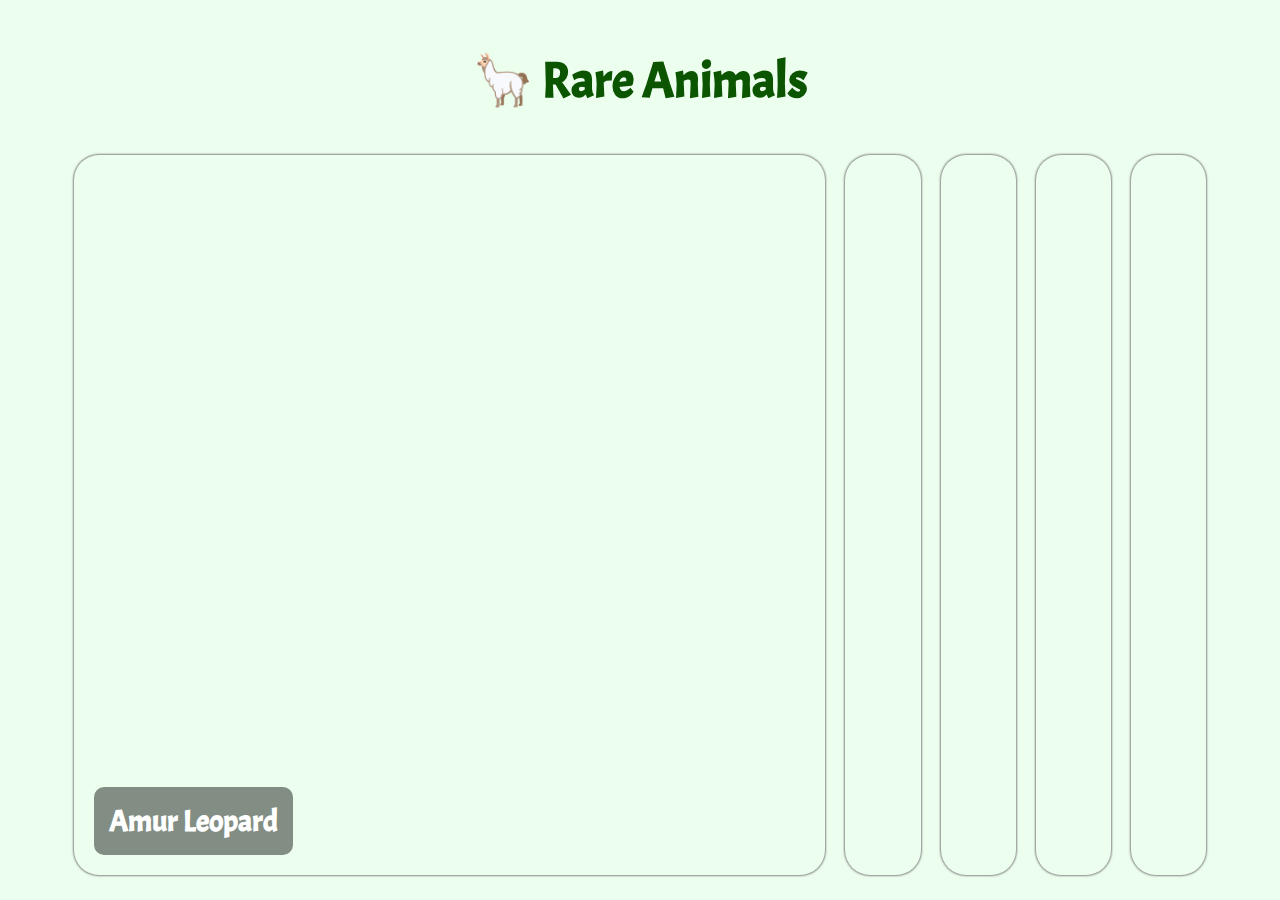
<file: 1-expandingCards/index.html>
<!DOCTYPE html>
<html lang="en">

<head>
    <meta charset="UTF-8">
    <meta http-equiv="X-UA-Compatible" content="IE=edge">
    <meta name="viewport" content="width=device-width, initial-scale=1.0">
    <link rel="stylesheet" href="https://cdnjs.cloudflare.com/ajax/libs/font-awesome/5.15.3/css/all.min.css"
        integrity="sha512-iBBXm8fW90+nuLcSKlbmrPcLa0OT92xO1BIsZ+ywDWZCvqsWgccV3gFoRBv0z+8dLJgyAHIhR35VZc2oM/gI1w=="
        crossorigin="anonymous" referrerpolicy="no-referrer" />
    <link rel="stylesheet" href="style.css">
    <title>Expanding Cards</title>
</head>

<body>
    <h1>🦙 Rare Animals</h1>
    <div class="container">
        <div class="panel active"
            style="background-image: url('https://www.cheatsheet.com/wp-content/uploads/2019/04/Amur_Leopard.jpg');">
            <h3>Amur Leopard</h3>
        </div>

        <div class="panel"
            style="background-image: url('https://www.cheatsheet.com/wp-content/uploads/2019/04/Black_spider_monkey.jpg');">
            <h3>Peruvian Spider Monkey (and Boris Johnson? 🤔)</h3>
        </div>

        <div class="panel"
            style="background-image: url('https://www.cheatsheet.com/wp-content/uploads/2019/04/greater_bamboo_lemur.jpg');">
            <h3>Madagascar’s Greater Bamboo Lemur</h3>
        </div>

        <div class="panel"
            style="background-image: url('https://www.cheatsheet.com/wp-content/uploads/2019/04/bornean_orangutang.jpg');">
            <h3>The Bornean Orangutan</h3>
        </div>

        <div class="panel"
            style="background-image: url('https://www.cheatsheet.com/wp-content/uploads/2019/04/pangolin.jpg');">
            <h3>Pangolin</h3>
        </div>
    </div>



    <script src="script.js"></script>
</body>

</html>
</file>
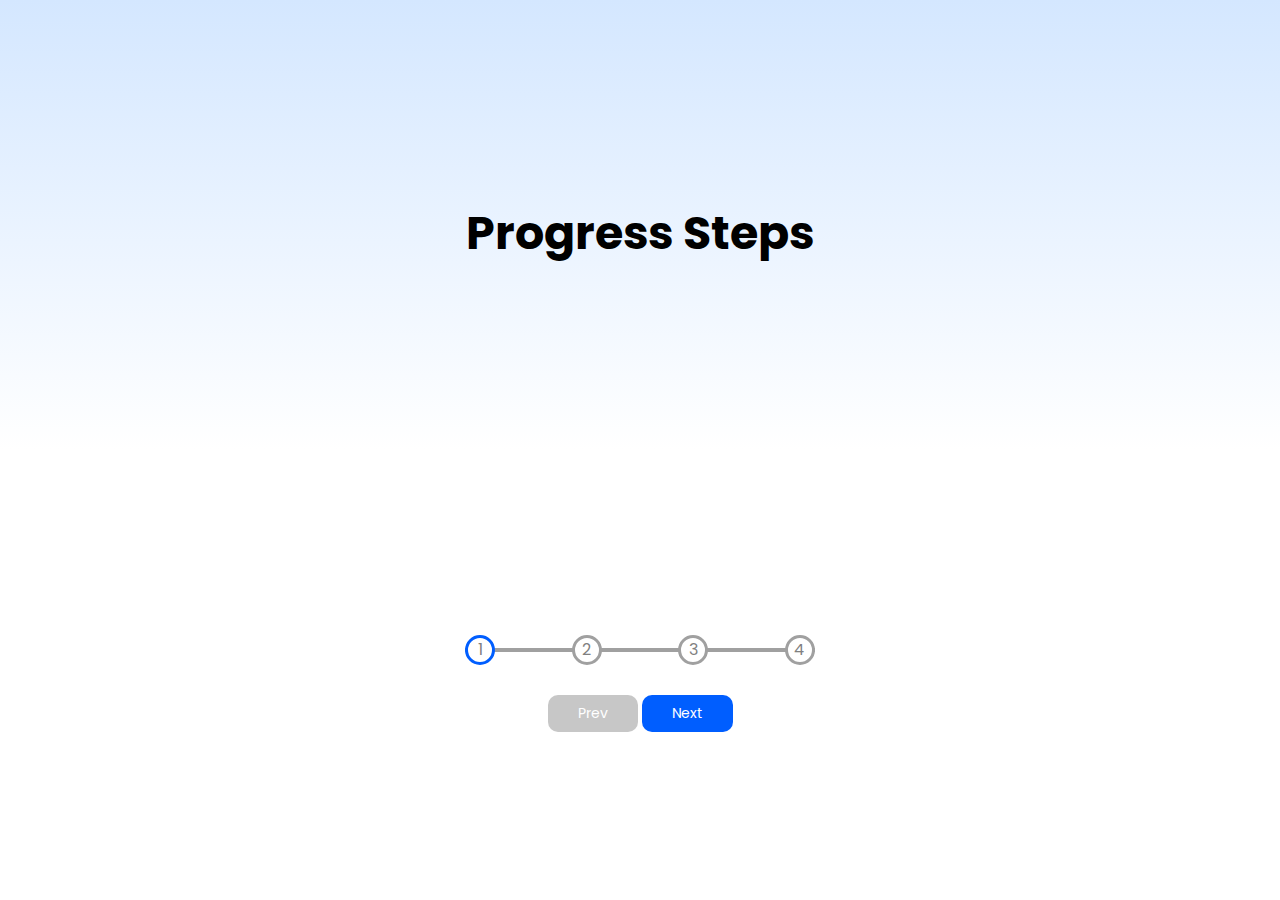
<file: 2-progressSteps/index.html>
<!DOCTYPE html>
<html lang="en">

<head>
    <meta charset="UTF-8">
    <meta http-equiv="X-UA-Compatible" content="IE=edge">
    <meta name="viewport" content="width=device-width, initial-scale=1.0">
    <link rel="stylesheet" href="https://cdnjs.cloudflare.com/ajax/libs/font-awesome/5.15.3/css/all.min.css"
        integrity="sha512-iBBXm8fW90+nuLcSKlbmrPcLa0OT92xO1BIsZ+ywDWZCvqsWgccV3gFoRBv0z+8dLJgyAHIhR35VZc2oM/gI1w=="
        crossorigin="anonymous" referrerpolicy="no-referrer" />
    <link rel="stylesheet" href="style.css">
    <title>Progress Steps</title>
</head>

<body>
    <h1>Progress Steps</h1>
    <div class="container">
        <div class="progress-container">
            <div class="progress" id="progress"></div>
            <div class="circle active">1</div>
            <div class="circle">2</div>
            <div class="circle">3</div>
            <div class="circle">4</div>
        </div>
        <button class="btn" id="prev" disabled>Prev</button>
        <button class="btn" id="next">Next</button>
    </div>


    <script src="script.js"></script>
</body>

</html>
</file>
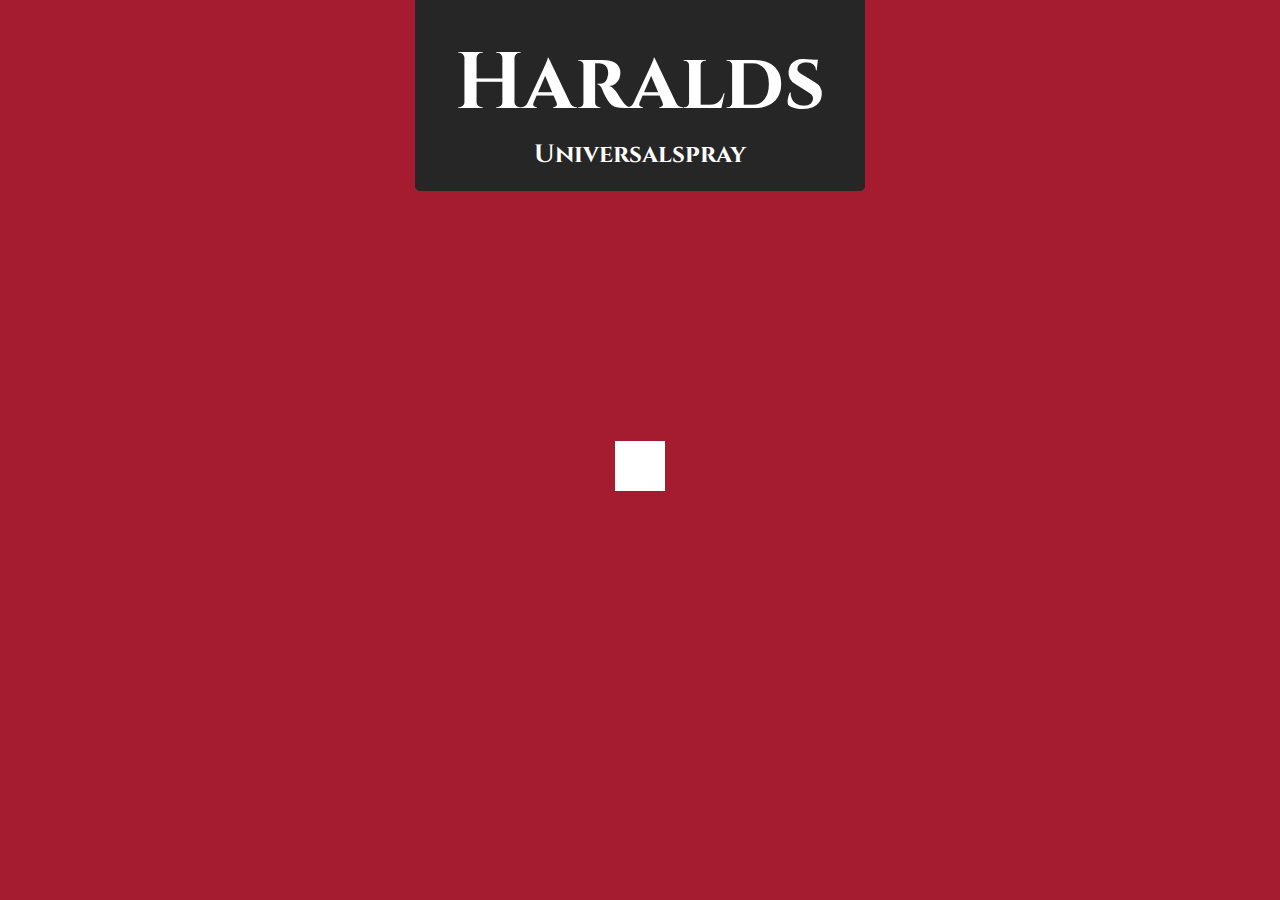
<file: 4-hiddenSearch/index.html>
<!DOCTYPE html>
<html lang="en">

<head>
    <meta charset="UTF-8">
    <meta http-equiv="X-UA-Compatible" content="IE=edge">
    <meta name="viewport" content="width=device-width, initial-scale=1.0">
    <link rel="stylesheet" href="https://cdnjs.cloudflare.com/ajax/libs/font-awesome/5.15.3/css/all.min.css"
        integrity="sha512-iBBXm8fW90+nuLcSKlbmrPcLa0OT92xO1BIsZ+ywDWZCvqsWgccV3gFoRBv0z+8dLJgyAHIhR35VZc2oM/gI1w=="
        crossorigin="anonymous" referrerpolicy="no-referrer" />
    <link rel="stylesheet" href="style.css">
    <title>Hidden Search</title>
</head>

<body>
    <div class="header">
        <h1>Haralds</h1>
        <h2>Universalspray</h2>
        <div id="flyout-debug"></div>
    </div>

    <div class="search">
        <input class="input" type="text" placeholder="Search...">
        <button class="btn">
            <i class="fas fa-search"></i>
        </button>
    </div>


    <script src="script.js"></script>
</body>

</html>
</file>
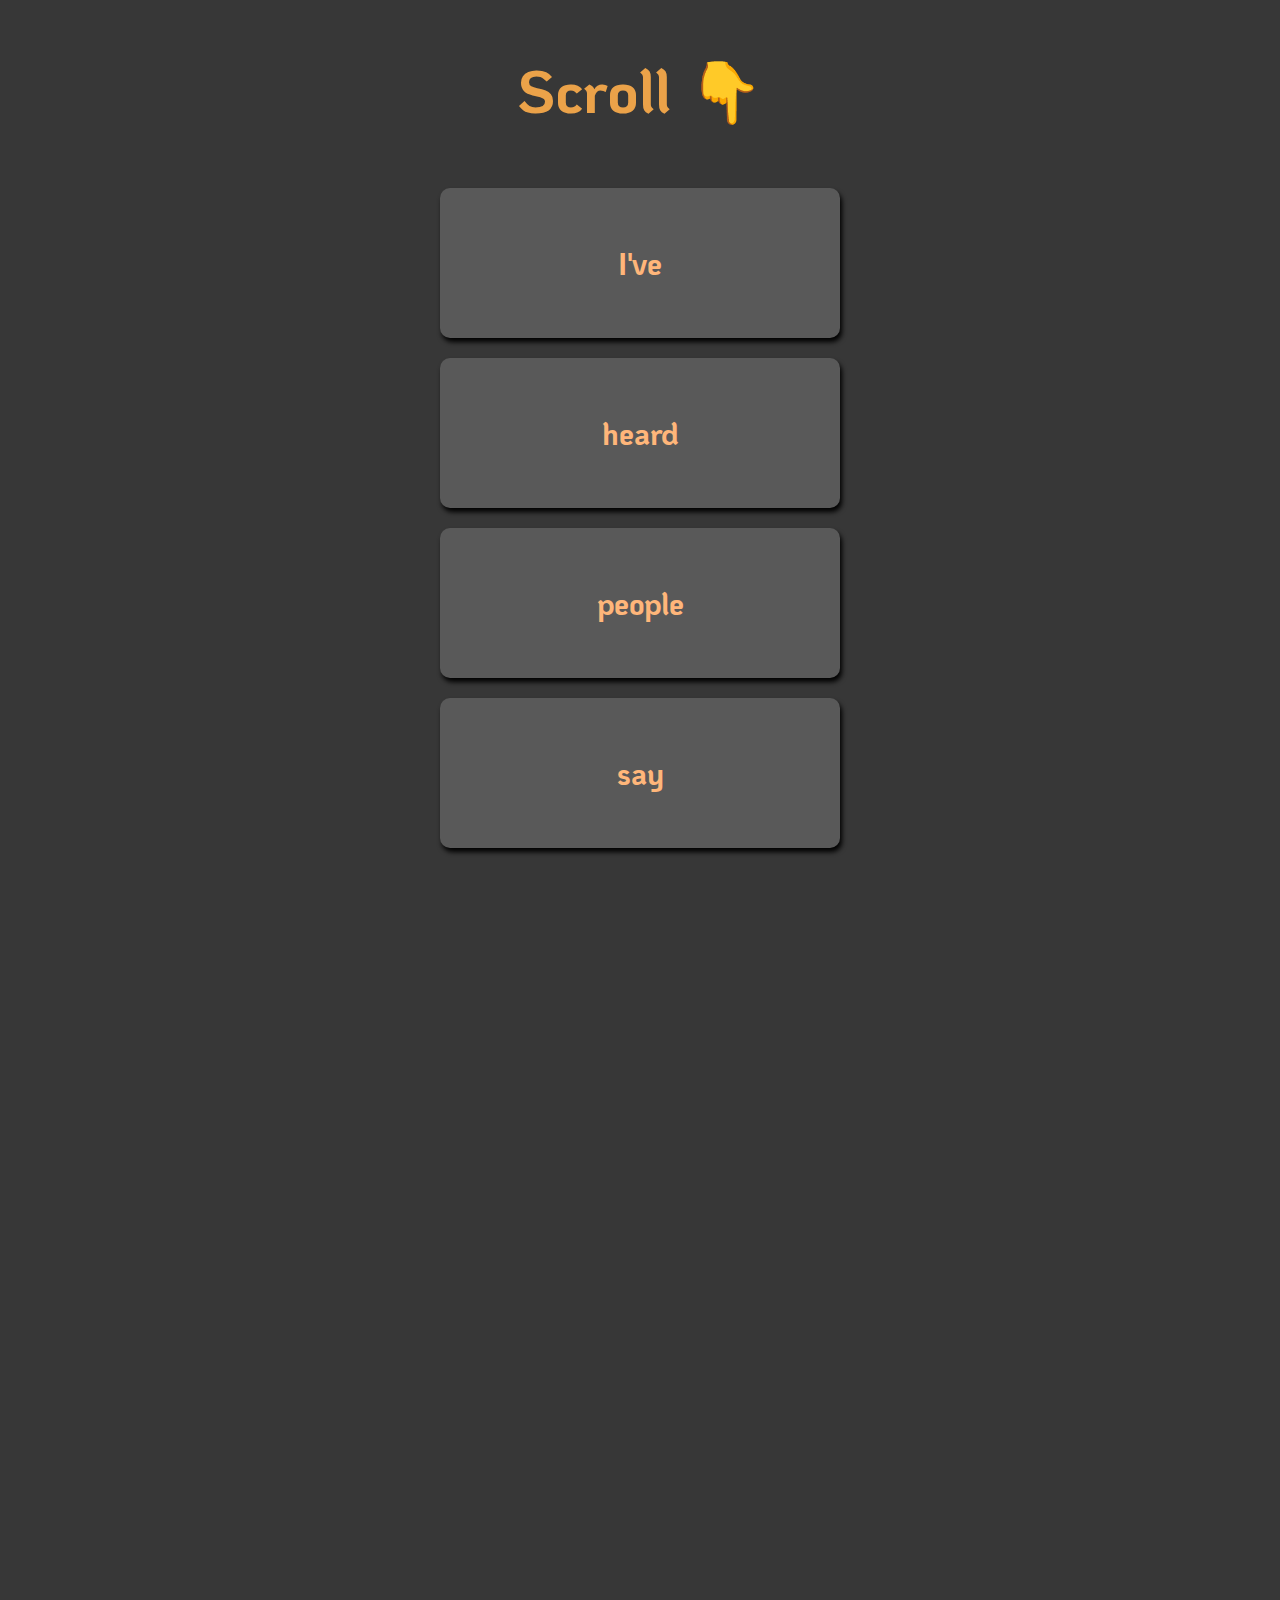
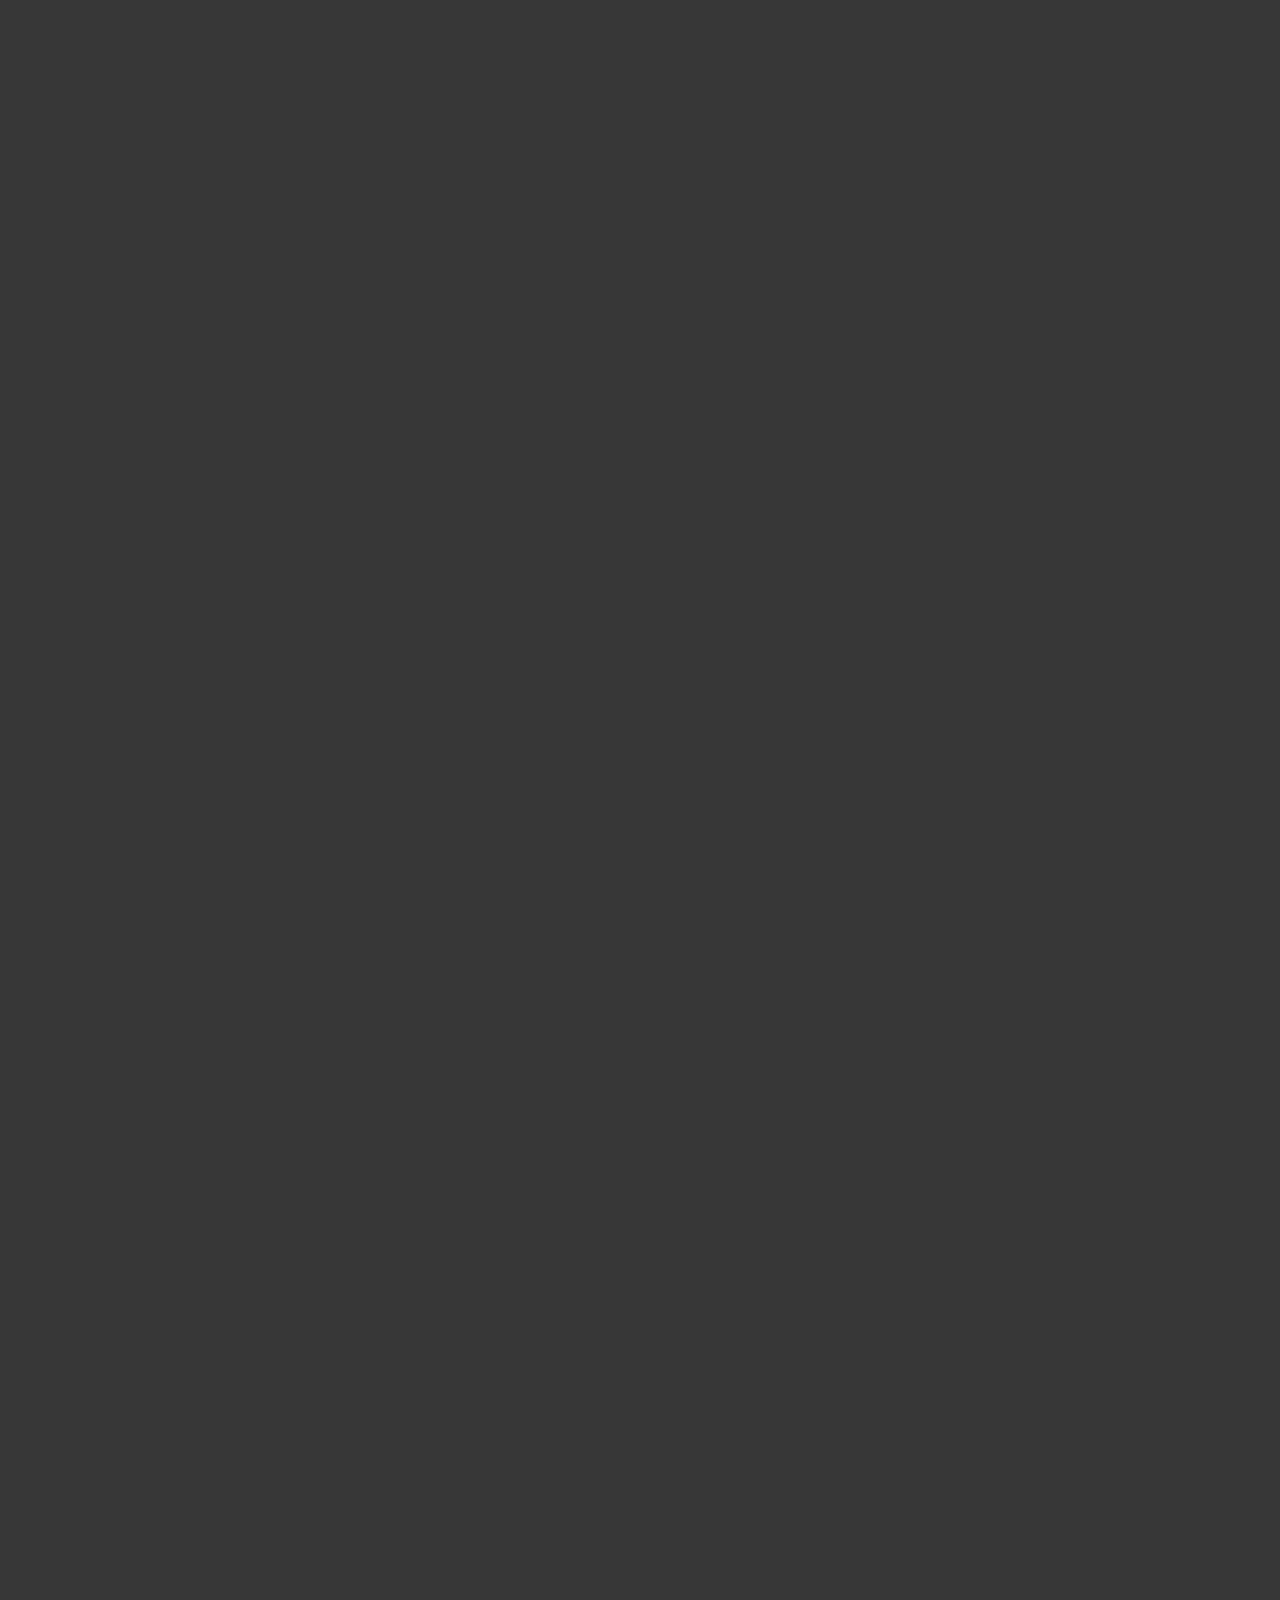
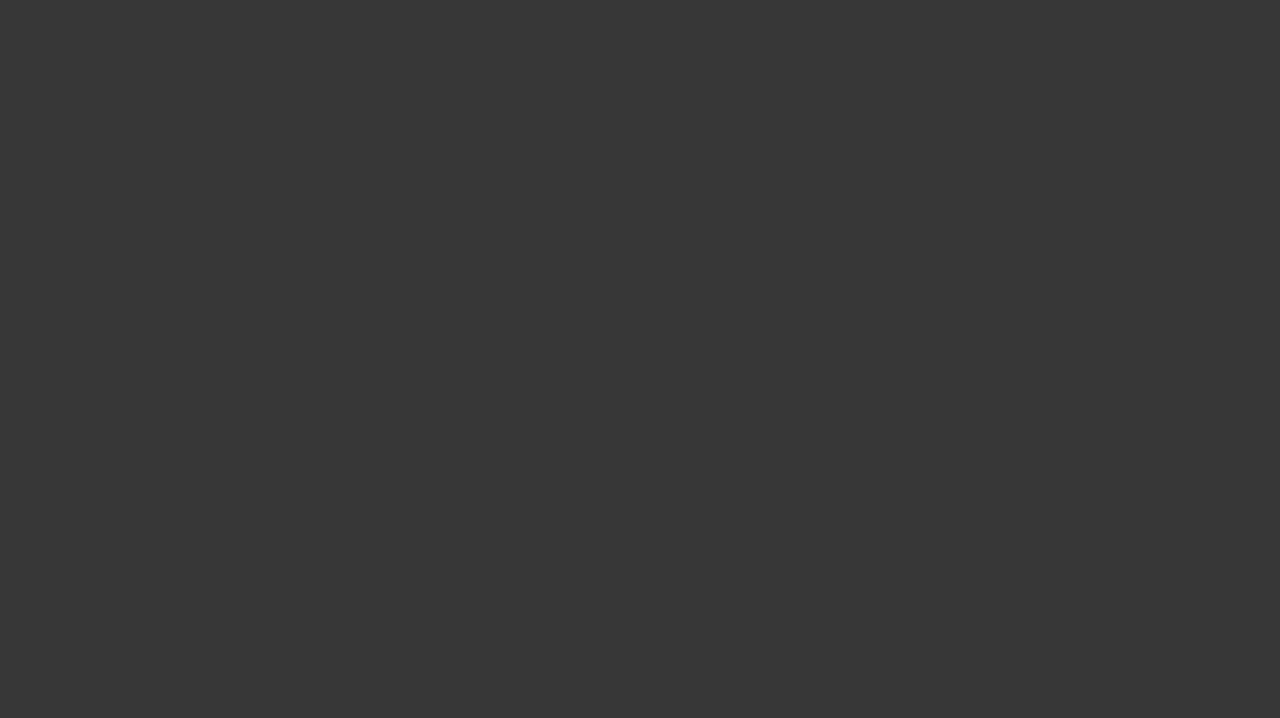
<file: 6-scrollAnimation/index.html>
<!DOCTYPE html>
<html lang="en">

<head>
    <meta charset="UTF-8">
    <meta http-equiv="X-UA-Compatible" content="IE=edge">
    <meta name="viewport" content="width=device-width, initial-scale=1.0">
    <link rel="stylesheet" href="https://cdnjs.cloudflare.com/ajax/libs/font-awesome/5.15.3/css/all.min.css"
        integrity="sha512-iBBXm8fW90+nuLcSKlbmrPcLa0OT92xO1BIsZ+ywDWZCvqsWgccV3gFoRBv0z+8dLJgyAHIhR35VZc2oM/gI1w=="
        crossorigin="anonymous" referrerpolicy="no-referrer" />
    <link rel="stylesheet" href="style.css">
    <title>Scroll Animation</title>
</head>

<body>
    <h1>Scroll 👇</h1>
    <div class="box show">
        <h2>I've</h2>
    </div>
    <div class="box">
        <h2>heard</h2>
    </div>
    <div class="box">
        <h2>people</h2>
    </div>
    <div class="box">
        <h2>say</h2>
    </div>
    <div class="box">
        <h2>that</h2>
    </div>
    <div class="box">
        <h2>too</h2>
    </div>
    <div class="box">
        <h2>much</h2>
    </div>
    <div class="box">
        <h2>of</h2>
    </div>
    <div class="box">
        <h2>anything</h2>
    </div>
    <div class="box">
        <h2>is</h2>
    </div>
    <div class="box">
        <h2>not</h2>
    </div>
    <div class="box">
        <h2>good</h2>
    </div>
    <div class="box">
        <h2>for</h2>
    </div>
    <div class="box">
        <h2>you</h2>
    </div>
    <div class="box">
        <h2>baby</h2>
    </div>
    <div class="box">
        <h2>but</h2>
    </div>
    <div class="box">
        <h2>I</h2>
    </div>
    <div class="box">
        <h2>don't</h2>
    </div>
    <div class="box">
        <h2>know</h2>
    </div>
    <div class="box">
        <h2>about</h2>
    </div>
    <div class="box">
        <h2>that</h2>
    </div>
    <div class="box">
        <h2>💌</h2>
    </div>

    <script src="script.js"></script>
</body>

</html>
</file>
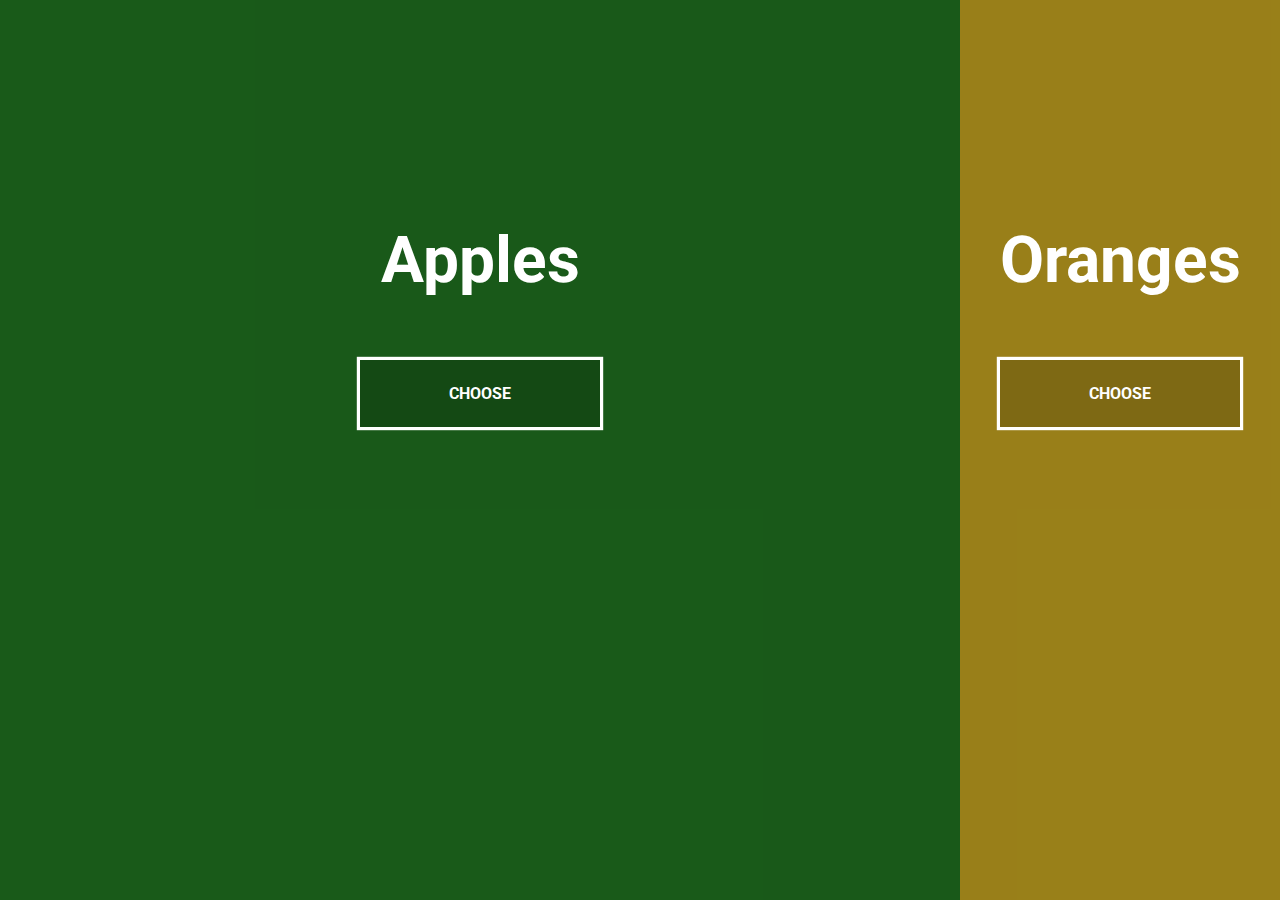
<file: 7-splitLandingPage/index.html>
<!DOCTYPE html>
<html lang="en">

<head>
    <meta charset="UTF-8">
    <meta http-equiv="X-UA-Compatible" content="IE=edge">
    <meta name="viewport" content="width=device-width, initial-scale=1.0">
    <link rel="stylesheet" href="https://cdnjs.cloudflare.com/ajax/libs/font-awesome/5.15.3/css/all.min.css"
        integrity="sha512-iBBXm8fW90+nuLcSKlbmrPcLa0OT92xO1BIsZ+ywDWZCvqsWgccV3gFoRBv0z+8dLJgyAHIhR35VZc2oM/gI1w=="
        crossorigin="anonymous" referrerpolicy="no-referrer" />
    <link rel="stylesheet" href="style.css">
    <title>Split Landing Page</title>
</head>

<body>
    <div class="container">
        <div class="split left">
            <h1>Apples</h1>
            <a href="#" class="btn">Choose</a>
        </div>
        <div class="split right">
            <h1>Oranges</h1>
            <a href="#" class="btn">Choose</a>
        </div>
    </div>


    <script src="script.js"></script>
</body>

</html>
</file>
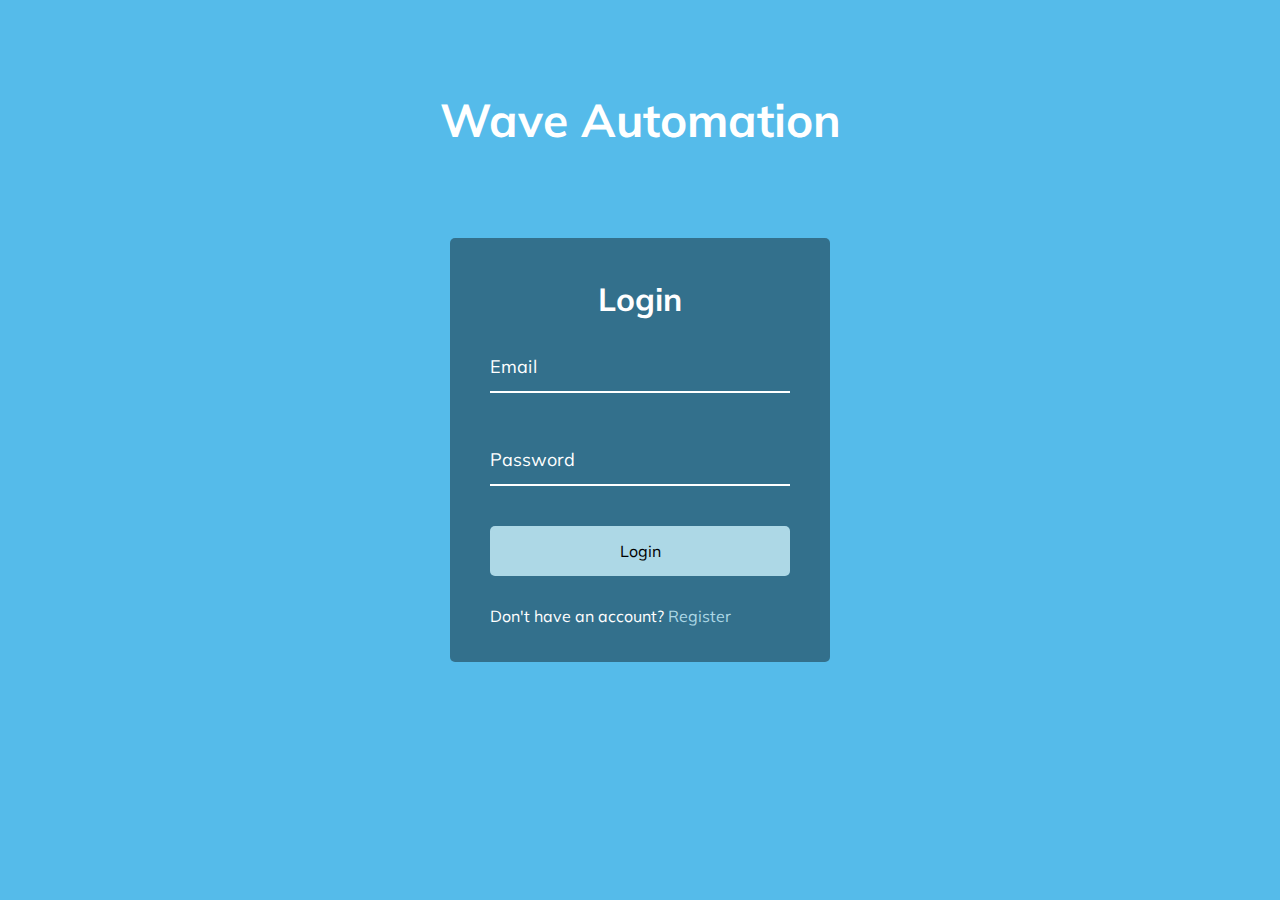
<file: 8-formWave/index.html>
<!DOCTYPE html>
<html lang="en">

<head>
    <meta charset="UTF-8">
    <meta http-equiv="X-UA-Compatible" content="IE=edge">
    <meta name="viewport" content="width=device-width, initial-scale=1.0">
    <link rel="stylesheet" href="https://cdnjs.cloudflare.com/ajax/libs/font-awesome/5.15.3/css/all.min.css"
        integrity="sha512-iBBXm8fW90+nuLcSKlbmrPcLa0OT92xO1BIsZ+ywDWZCvqsWgccV3gFoRBv0z+8dLJgyAHIhR35VZc2oM/gI1w=="
        crossorigin="anonymous" referrerpolicy="no-referrer" />
    <link rel="stylesheet" href="style.css">
    <title>Form Input Wave</title>
</head>

<body>

    <h1>Wave Automation</h1>

    <div class="container">
        <h1>Login</h1>
        <form>
            <div class="form-control">
                <input type="text" required>
                <label>Email</label>
            </div>

            <div class="form-control">
                <input type="password" required>
                <label>Password</label>
            </div>

            <button class="btn">Login</button>

            <p class="text">Don't have an account?
                <a href="#">Register</a>
            </p>
        </form>
    </div>


    <script src="script.js"></script>
</body>

</html>
</file>
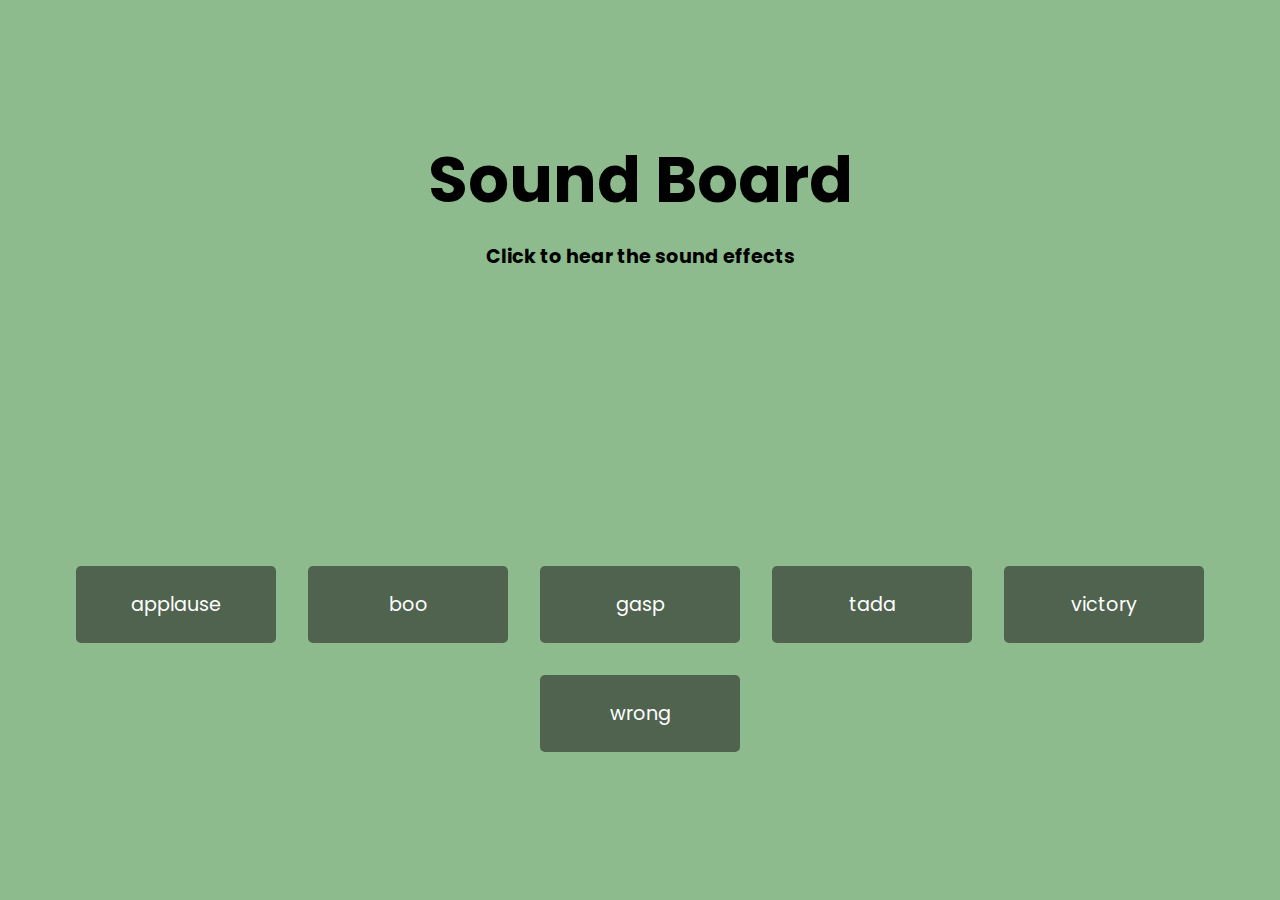
<file: 9-soundBoard/index.html>
<!DOCTYPE html>
<html lang="en">

<head>
    <meta charset="UTF-8">
    <meta http-equiv="X-UA-Compatible" content="IE=edge">
    <meta name="viewport" content="width=device-width, initial-scale=1.0">
    <link rel="stylesheet" href="https://cdnjs.cloudflare.com/ajax/libs/font-awesome/5.15.3/css/all.min.css"
        integrity="sha512-iBBXm8fW90+nuLcSKlbmrPcLa0OT92xO1BIsZ+ywDWZCvqsWgccV3gFoRBv0z+8dLJgyAHIhR35VZc2oM/gI1w=="
        crossorigin="anonymous" referrerpolicy="no-referrer" />
    <link rel="stylesheet" href="style.css">
    <title>Sound Board</title>
</head>

<body>
    <div id="infoWrap">
        <h1>Sound Board</h1>
        <h2>Click to hear the sound effects</h2>
    </div>

    <audio id="applause" src="sounds/applause.mp3"></audio>
    <audio id="boo" src="sounds/boo.mp3"></audio>
    <audio id="gasp" src="sounds/gasp.mp3"></audio>
    <audio id="tada" src="sounds/tada.mp3"></audio>
    <audio id="victory" src="sounds/victory.mp3"></audio>
    <audio id="wrong" src="sounds/wrong.mp3"></audio>

    <div id="buttons"></div>

    <script src="script.js"></script>
</body>

</html>
</file>
<file: 1-expandingCards/style.css>
@import url('https://fonts.googleapis.com/css2?family=Acme&display=swap');

* {
    box-sizing: border-box;
}

body {
    font-family: 'Acme';
    margin: 0;
    display: flex;
    flex-direction: column;
    align-items: center;
    justify-content: center;
    height: 100vh;
    overflow: hidden;
    color: rgb(11, 84, 0);
    background-color: rgb(236, 255, 238);
}
h1 {
    font-size: 50px;
}
.container {
    display: flex;
    width: 90vw;
}

.panel {
    background-size: auto 100%;
    background-position: center;
    background-repeat: no-repeat;
    height: 80vh;
    border-radius: 25px;
    cursor: pointer;
    color: white;
    -webkit-box-shadow: 0px 0px 2px 1px #888888; 
    box-shadow: 0px 0px 2px 1px #888888;
    flex: 0.5;
    margin: 10px;
    position: relative;
    transition: 0.7s ease-in;
}

.panel h3 {
    font-size: 30px;
    position: absolute;
    bottom: 20px;
    left: 20px;
    margin: 0;
    opacity: 0;
    background-color: rgba(0, 0, 0, 0.447);
    border-radius: 10px;
    padding: 15px;
}

.panel.active {
    flex: 5;
}
.panel.active h3 {
    opacity: 1;
    transition: opacity 0.3s ease-in 0.7s;
}

@media (max-width: 760px) {
    .container {
        width: 100vw;

    }
    .panel:nth-of-type(4), .panel:nth-of-type(5) {
        display: none;
    }
}
</file>
<file: 2-progressSteps/style.css>
@import url('https://fonts.googleapis.com/css2?family=Poppins&display=swap');

:root {
    --line-border-fill: rgb(0, 94, 255);
    --line-border-empty: rgb(160, 160, 160);
}

* {
    box-sizing: border-box;
}

body {
    background: linear-gradient(180deg, rgb(212, 231, 255) 0%, rgba(255,255,255,1) 50%);
    font-family: 'Poppins', sans-serif;
    margin: 0;
    display: flex;
    flex-direction: column;
    align-items: center;
    justify-content: space-around;
    height: 100vh;
    overflow: hidden;
}

h1 {
    font-size: 46px;
    color:rgb(0, 0, 0);
}

.container {
    text-align: center;
}

.progress-container {
    display: flex;
    justify-content: space-between;
    position: relative;
    margin-bottom: 30px;
    max-width: 100%;
    width: 350px;
}

.progress-container::before {
    content: '';
    background-color: var(--line-border-empty);
    position: absolute;
    top: 50%;
    left: 0;
    transform: translateY(-50%);
    height: 4px;
    width: 100%;
    z-index: -1;
}

.progress {
    background-color: var(--line-border-fill);
    position: absolute;
    top: 50%;
    left: 0;
    height: 4px;
    width: 0%;
    transform: translateY(-50%);
    z-index: -1;
    transition: 0.4s ease;
}

.circle {
    background-color: white;
    color: grey;
    border-radius: 50%;
    height: 30px;
    width: 30px;
    display: flex;
    align-items: center;
    justify-content: center;
    border: 3px solid var(--line-border-empty);
    transition: 0.4s ease;
}

.circle.active {
    border-color: var(--line-border-fill);
}

.btn {
    background-color: var(--line-border-fill);
    color: white;
    cursor: pointer;
    border: 0;
    border-radius: 10px;
    padding: 8px 30px;
    font-family: inherit;
    font-size: 14px;
}

.btn:active {
    transform: scale(0.98);
}

.btn:focus {
    outline: none;
}

.btn:disabled {
    background-color: rgb(199, 199, 199);
    cursor: default;
}
</file>
<file: 4-hiddenSearch/style.css>
@import url('https://fonts.googleapis.com/css2?family=Cinzel&display=swap');

* {
    box-sizing: border-box;
}

body {
    background: rgb(165, 28, 48);
    font-family: 'Cinzel';
    margin: 0;
    display: flex;
    flex-direction: column;
    align-items: center;
    height: 100vh;
    overflow: hidden;
}

.header {
    color: white;
    background-color: rgb(38, 38, 38);
    padding: 20px 40px;
    border-bottom-left-radius: 5px;
    border-bottom-right-radius: 5px;
    display: flex;
    flex-direction: column;
    align-items: center;
}

.header h1 {
    font-size: 80px;
    margin-top: 10px;
    margin-bottom: 0;
}

.header h2 {
    font-size: 25px;
    margin: 0;
}

.search {
    margin-top: 250px;
    position: relative;
    height: 50px;
}

.search .input {
    background-color: white;
    border: 0;
    font-size: 18px;
    padding: 15px;
    height: 50px;
    width: 50px;
    transition: width 0.3s ease;
}

.btn {
    background-color: white;
    border: 0;
    cursor: pointer;
    font-size: 24px;
    position: absolute;
    top: 0;
    left: 0;
    height: 50px;
    width: 50px;
    transition: transform 0.3s ease;
}

.btn:focus, .input:focus {
    outline: none;
}

.search.active .input{
    width: 200px;
}

.search.active .btn {
    transform: translateX(198px);
}

@media (max-width: 760px) {
    .header {
    padding: 10px 20px;
    }
    .header h1 {
        font-size: 60px;
    }
     .header h2 {
        font-size: 18px;
    }
}
</file>
<file: 6-scrollAnimation/style.css>
@import url('https://fonts.googleapis.com/css2?family=KoHo');

* {
    box-sizing: border-box;
}

body {
    font-family: 'KoHo';
    color: #eba249;
    background-color: #373737;
    margin: 0;
    display: flex;
    flex-direction: column;
    align-items: center;
    justify-content: center;
    overflow-x: hidden;
}

h1 {
    font-size: 60px;
    margin-top: 50px;
    margin-bottom: 50px;
}

h2 {
    color: rgb(255, 182, 122);
    font-size: 30px;
}

.box {
    cursor:pointer;
    background: #595959;
    box-shadow: 2px 4px 5px rgb(0, 0, 0);
    width: 400px;
    height: 150px;
    margin: 10px;
    border-radius: 10px;
    display: flex;
    justify-content: center;
    align-items: center;
    transform: translateX(400%);
    transition: transform 0.4s ease;
}

.box:nth-of-type(even) {
    transform: translateX(-400%);
}

.box.show {
    transform: translateX(0);
}
</file>
<file: 7-splitLandingPage/style.css>
@import url('https://fonts.googleapis.com/css2?family=Roboto:wght@400;700&display=swap');

:root {
    --left-bg-color: rgba(0, 128, 0, 0.5);
    --right-bg-color: rgba(255, 204, 0, 0.5);
    --left-btn-hover-color: linear-gradient(90deg, rgba(164,234,85,1) 0%, rgba(0,128,0,1) 100%);
    --right-btn-hover-color: linear-gradient(90deg, rgb(255, 216, 87) 0%, rgb(255, 162, 0) 100%);

    --hover-width: 75%;
    --other-width: 25%;
    --speed: 1s;
}

* {
    box-sizing: border-box;
}

body {
    font-family: 'Roboto', sans-serif;
    margin: 0;
    height: 100vh;
    overflow: hidden;
}

h1 {
    font-size: 4rem;
    color: white;
    position: absolute;
    left: 50%;
    top: 20%;
    transform: translateX(-50%);
    white-space: nowrap;
}

.btn {
    position: absolute;
    left: 50%;
    top: 40%;
    transform: translateX(-50%);
    text-decoration: none;
    color: white;
    /* border: white solid 0.2rem; */
    box-shadow: 0 0 0 0.2rem white; /* emulate a border */
    font-size: 1rem;
    width: 15rem;
    padding: 1.5rem;
    display: flex;
    align-items: center;
    justify-content: center;
    font-weight: bold;
    text-transform: uppercase;
    background-color: rgba(0, 0, 0, 0.173);
}

.split.left .btn:hover {
    background: var(--left-btn-hover-color);
    box-shadow: none;
}

.split.right .btn:hover {
    background: var(--right-btn-hover-color);
    box-shadow: none;
}

.container {
    position: relative;
    width: 100%;
    height: 100%;
    background-color: #333;
}

.split {
    position: absolute;
    width: 50%;
    height: 100%;
    overflow: hidden;
}

.split.left {
    left: 0;
    background: url('https://images.unsplash.com/photo-1485527172732-c00ba1bf8929?ixid=MnwxMjA3fDB8MHxwaG90by1wYWdlfHx8fGVufDB8fHx8&ixlib=rb-1.2.1&auto=format&fit=crop&w=3064&q=80');
    background-repeat: no-repeat;
    background-size: cover;
    background-position-y: center;
}

.split.right {
    right: 0;
    background: url('https://images.unsplash.com/photo-1547514701-42782101795e?ixid=MnwxMjA3fDB8MHxwaG90by1wYWdlfHx8fGVufDB8fHx8&ixlib=rb-1.2.1&auto=format&fit=crop&w=3334&q=80');
    background-repeat: no-repeat;
    background-size: cover;
    background-position-y: center;
}

.split.left::before {
    content: '';
    position: absolute;
    width: 100%;
    height: 100%;
    background-color: var(--left-bg-color);
}

.split.right::before {
    content: '';
    position: absolute;
    width: 100%;
    height: 100%;
    background-color: var(--right-bg-color);
}

.split.right, .split.left, .split.right::before, .split.left::before {
    transition: all var(--speed) ease-in-out;
}

.hover-left .left {
    width: var(--hover-width);
}

.hover-left .right {
    width: var(--other-width);
}

.hover-right .right {
    width: var(--hover-width);
}

.hover-right .left {
    width: var(--other-width);
}

@media (max-width: 800px) {
    h1 {
        font-size: 2rem;
        top: 30%;
    }

    .btn {
        width: 12rem;
        padding: 1.2rem;
    }
}
</file>
<file: 8-formWave/style.css>
@import url('https://fonts.googleapis.com/css2?family=Muli:wght@400;700&display=swap');

* {
    box-sizing: border-box;
}

body {
    background: linear-gradient(180deg, rgba(85,187,234,1) 100%, rgba(0,251,255,1) 100%);
    color: white;
    font-family: 'Muli', sans-serif;
    margin: 0;
    display: flex;
    flex-direction: column;
    align-items: center;
    justify-content: center;
    height: 100vh;
    overflow: hidden;
}

body > h1 {
    position: absolute;
    top: 60px;
    font-size: 46px;
}

.container {
    background-color: rgba(0,0,0,0.4);
    padding: 20px 40px;
    border-radius: 5px;
}

.container h1 {
    text-align: center;
}

.container a {
    text-decoration: none;
    color: lightblue;
}

.btn {
    cursor: pointer;
    display: inline-block;
    width: 100%;
    background: lightblue;
    padding: 15px;
    font-family: inherit;
    font-size: 16px;
    border: 0;
    border-radius: 5px;
    transition: 0.4s ease-in-out;
}

.btn:focus {
    outline: 0;
}

.btn:active {
    transform: scale(0.98);
}

.btn:hover {
    border-radius: 50%;
    width: 1px;
    background: red;
}

.text {
    margin-top: 30px;
}

.form-control {
    position: relative;
    margin: 20px 0 40px;
    width: 300px;
}

.form-control input {
    color: white;
    background-color: transparent;
    border: 0;
    border-bottom: 2px solid white;
    display: block;
    width: 100%;
    padding: 15px 0;
    font-size: 18px;
}

.form-control input:focus, 
.form-control input:valid {
    outline: 0;
    border-bottom-color: lightblue;
}

.form-control label {
    position: absolute;
    top: 15px;
    left: 0;
}

.form-control label span {
    display: inline-block;
    font-size: 18px;
    min-width: 5px;
    transition: 0.3s cubic-bezier(0.68, -0.55, 0.265, 1.55);
}

.form-control input:focus + label span,
.form-control input:valid + label span {
    color: lightblue;
    transform: translateY(-30px);
}
</file>
<file: 9-soundBoard/style.css>
@import url('https://fonts.googleapis.com/css2?family=Poppins:wght@400;700&display=swap');

* {
    box-sizing: border-box;
}

body {
    background-color:rgb(141, 187, 141);
    font-family: 'Poppins', sans-serif;
    margin: 0;
    display: flex;
    flex-direction: column;
    flex-wrap: wrap;
    align-items: center;
    justify-content: space-around;
    text-align: center;
    height: 100vh;
    overflow: hidden;
}

h1 {
    font-size: 4rem;
    margin: 0;
}

h2 {
    font-size: 1.2rem;
}

.btn {
    background-color:rgb(79, 99, 79);
    color: white;
    border: none;
    border-radius: 5px;
    margin: 1rem;
    padding: 1.5rem 3rem;
    font-size: 1.2rem;
    font-family: inherit;
    cursor: pointer;
    width: 40vw;
    max-width: 200px;
}

.btn:hover {
    opacity: 0.9;
}

.btn:focus {
    outline: 3px solid rgb(255, 255, 255);
}

/* mobile view */
@media (max-width: 700px) {
   
    body {
        background-color: rgb(255, 174, 246);
    }

    .btn {
        background-color: rgb(150, 111, 147);
    }

    .btn:focus {
        outline: 3px solid white;
    }

}
</file>
